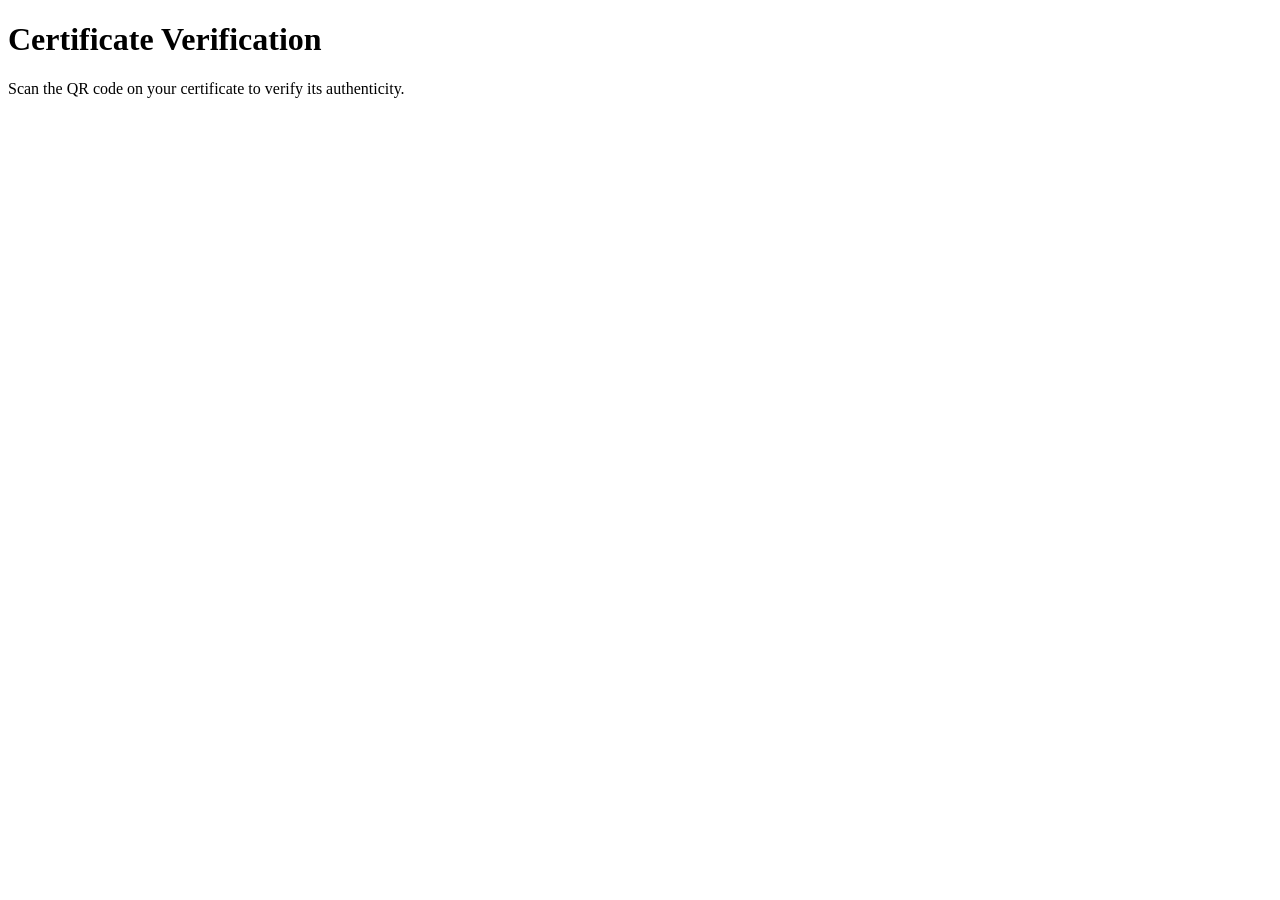
<file: index.html>
<!DOCTYPE html>
<html lang="en">
<head>
    <meta charset="UTF-8">
    <meta name="viewport" content="width=device-width, initial-scale=1.0">
    <title>Certificate Verification</title>
</head>

<body>

    <h1>Certificate Verification</h1>

    <p>
        Scan the QR code on your certificate
        to verify its authenticity.
    </p>

</body>
</html>
</file>
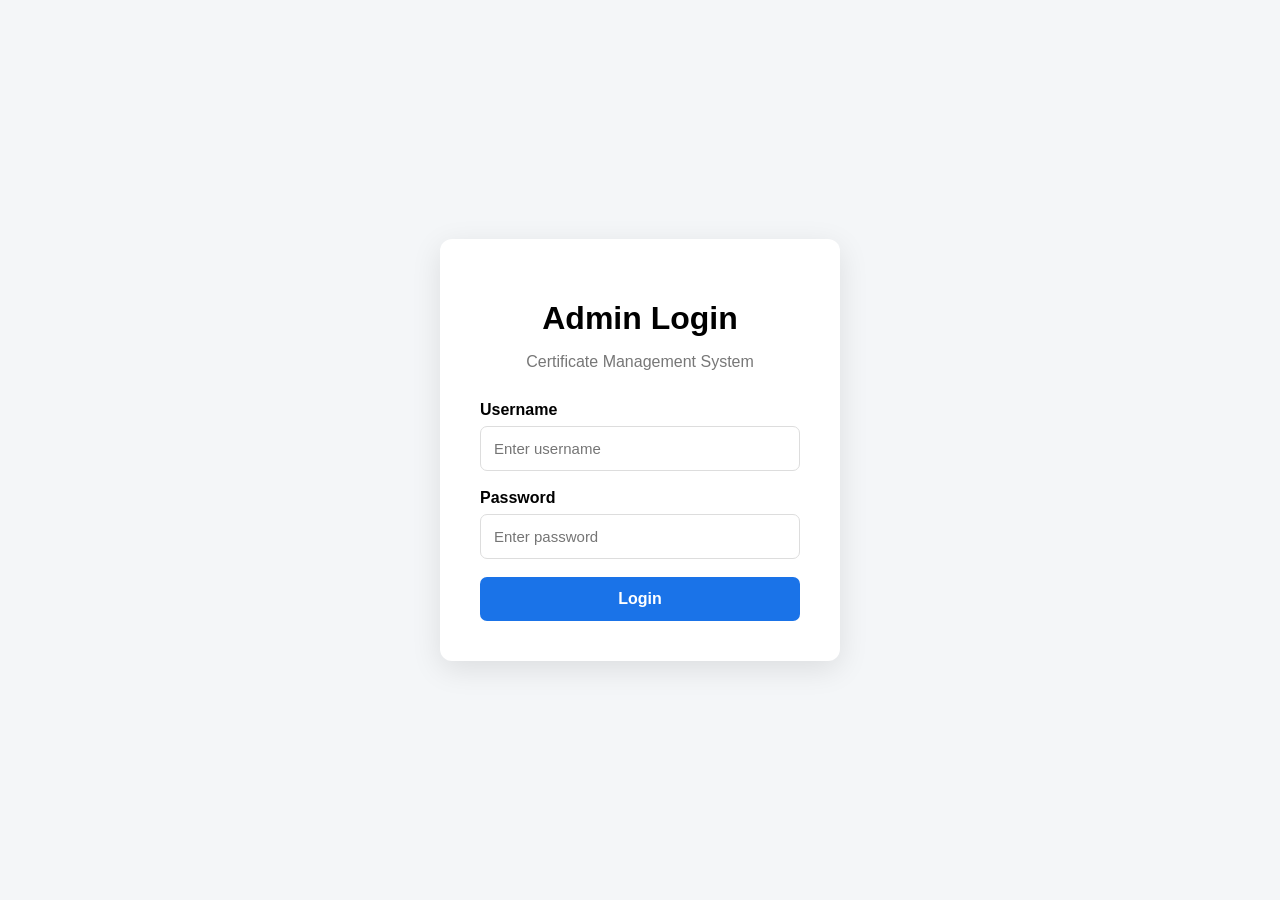
<file: admin.html>
<!DOCTYPE html>
<html lang="en">

<head>

    <meta charset="UTF-8">

    <meta name="viewport"
          content="width=device-width, initial-scale=1.0">

    <title>Admin Login</title>

    <style>

        * {
            box-sizing: border-box;
        }

        body {

            margin: 0;

            min-height: 100vh;

            display: flex;

            align-items: center;

            justify-content: center;

            font-family: Arial, sans-serif;

            background: #f4f6f8;

        }


        .login-box {

            width: 100%;

            max-width: 400px;

            background: white;

            padding: 40px;

            border-radius: 12px;

            box-shadow:
                0 8px 30px rgba(0,0,0,0.10);

        }


        h1 {

            text-align: center;

            margin-bottom: 10px;

        }


        .subtitle {

            text-align: center;

            color: #777;

            margin-bottom: 30px;

        }


        label {

            display: block;

            margin-bottom: 7px;

            font-weight: bold;

        }


        input {

            width: 100%;

            padding: 13px;

            margin-bottom: 18px;

            border: 1px solid #ddd;

            border-radius: 7px;

            font-size: 15px;

        }


        button {

            width: 100%;

            padding: 13px;

            border: none;

            border-radius: 7px;

            background: #1a73e8;

            color: white;

            font-size: 16px;

            font-weight: bold;

            cursor: pointer;

        }


        button:hover {

            opacity: 0.9;

        }


        #error {

            display: none;

            margin-top: 15px;

            padding: 10px;

            text-align: center;

            color: #c62828;

            background: #ffebee;

            border-radius: 6px;

        }

    </style>

</head>


<body>


<div class="login-box">

    <h1>Admin Login</h1>

    <p class="subtitle">
        Certificate Management System
    </p>


    <form id="loginForm">

        <label for="username">
            Username
        </label>

        <input
            type="text"
            id="username"
            placeholder="Enter username"
            required
        >


        <label for="password">
            Password
        </label>

        <input
            type="password"
            id="password"
            placeholder="Enter password"
            required
        >


        <button type="submit">
            Login
        </button>

    </form>


    <div id="error">
        Invalid username or password.
    </div>

</div>


<script>

document
    .getElementById("loginForm")
    .addEventListener("submit", function(event) {

        event.preventDefault();


        const username =
            document.getElementById("username").value;

        const password =
            document.getElementById("password").value;


        /*
         * Temporary login
         *
         * We will replace this with
         * secure Google Apps Script
         * authentication later.
         */


        if (
            username === "admin" &&
            password === "admin123"
        ) {

            window.location.href =
                "dashboard.html";

        }

        else {

            document
                .getElementById("error")
                .style.display = "block";

        }

    });

</script>


</body>

</html>
</file>
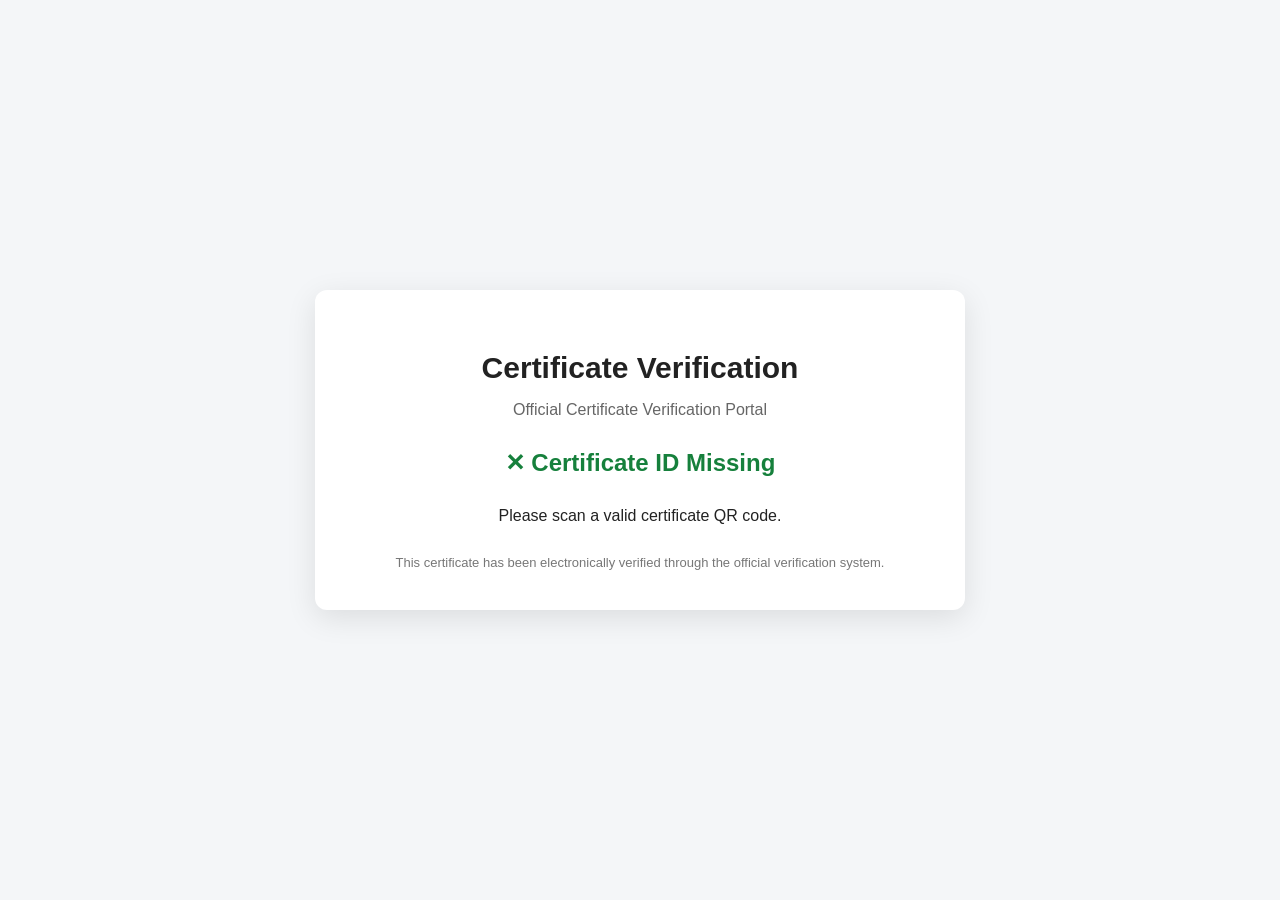
<file: verify.html>
<!DOCTYPE html>
<html lang="en">

<head>

    <meta charset="UTF-8">

    <meta name="viewport"
          content="width=device-width, initial-scale=1.0">

    <title>Certificate Verification</title>

    <link rel="stylesheet" href="style.css">

</head>

<body>

<div class="container">

    <div class="card">

        <h1 class="title">
            Certificate Verification
        </h1>

        <p class="subtitle">
            Official Certificate Verification Portal
        </p>

        <div id="result">

            <p style="text-align:center;">
                Verifying certificate...
            </p>

        </div>

        <div class="footer">

            This certificate has been electronically verified
            through the official verification system.

        </div>

    </div>

</div>


<script>

const API_URL =
"https://script.google.com/macros/s/AKfycbxN1Xg93vHRMDNsMLfgDLIkCQnNNYVO-0zDMdYQQKH2o9XVpxN52L-rjPWCfh01Fg6R6w/exec";


const params =
new URLSearchParams(window.location.search);

const certificateId =
params.get("id");


if (!certificateId) {

    document.getElementById("result").innerHTML = `

        <div class="verified invalid">
            ✕ Certificate ID Missing
        </div>

        <p style="text-align:center;">
            Please scan a valid certificate QR code.
        </p>

    `;

} else {


    // Unique callback name

    const callbackName =
        "certificateCallback_" +
        Date.now();


    // Create callback function

    window[callbackName] = function(data) {


        // Remove script

        const script =
            document.getElementById("apiScript");

        if (script) {
            script.remove();
        }


        // Certificate found

        if (data.status === "success") {


            let isValid =
                String(data.certificateStatus)
                .toUpperCase() === "VALID";


            let statusClass =
                isValid ? "valid" : "invalid";


            let statusTitle =
                isValid
                ? "✓ Certificate Verified"
                : "✕ Certificate Invalid";


            document.getElementById("result").innerHTML = `

                <div class="verified ${statusClass}">
                    ${statusTitle}
                </div>


                <div class="info-row">

                    <span class="label">
                        Certificate ID
                    </span>

                    <span class="value">
                        ${data.certificateId}
                    </span>

                </div>


                <div class="info-row">

                    <span class="label">
                        Student Name
                    </span>

                    <span class="value">
                        ${data.studentName}
                    </span>

                </div>


                <div class="info-row">

                    <span class="label">
                        Course Name
                    </span>

                    <span class="value">
                        ${data.courseName}
                    </span>

                </div>


                <div class="info-row">

                    <span class="label">
                        Course Duration
                    </span>

                    <span class="value">
                        ${data.courseDuration}
                    </span>

                </div>


                <div class="info-row">

                    <span class="label">
                        Completion Date
                    </span>

                    <span class="value">
                        ${formatDate(data.completionDate)}
                    </span>

                </div>


                <div class="info-row">

                    <span class="label">
                        Issue Date
                    </span>

                    <span class="value">
                        ${formatDate(data.issueDate)}
                    </span>

                </div>


                <div class="info-row">

                    <span class="label">
                        Institute Name
                    </span>

                    <span class="value">
                        ${data.instituteName}
                    </span>

                </div>


                <div class="info-row">

                    <span class="label">
                        Certificate Status
                    </span>

                    <span class="value ${statusClass}">
                        ${data.certificateStatus}
                    </span>

                </div>

            `;

        }


        // Certificate not found

        else {

            document.getElementById("result").innerHTML = `

                <div class="verified invalid">
                    ✕ Certificate Not Found
                </div>

                <p style="text-align:center;">
                    This certificate could not be verified.
                </p>

            `;

        }


        delete window[callbackName];

    };


    // Create JSONP request

    const script =
        document.createElement("script");


    script.id = "apiScript";


    script.src =
        API_URL +
        "?id=" +
        encodeURIComponent(certificateId) +
        "&callback=" +
        callbackName;


    script.onerror = function() {

        document.getElementById("result").innerHTML = `

            <div class="verified invalid">
                ✕ Verification Error
            </div>

            <p style="text-align:center;">
                Unable to connect to the verification server.
            </p>

        `;

        delete window[callbackName];

    };


    document.body.appendChild(script);

}


function formatDate(dateString) {

    if (!dateString) {
        return "";
    }


    const date =
        new Date(dateString);


    if (isNaN(date.getTime())) {
        return dateString;
    }


    return date.toLocaleDateString(
        "en-GB",
        {
            day: "2-digit",
            month: "long",
            year: "numeric"
        }
    );

}

</script>

</body>

</html>
</file>
<file: style.css>
body {
    margin: 0;
    padding: 0;
    font-family: Arial, sans-serif;
    background: #f4f6f8;
    color: #222;
}

.container {
    width: 100%;
    min-height: 100vh;
    display: flex;
    justify-content: center;
    align-items: center;
    padding: 30px 15px;
    box-sizing: border-box;
}

.card {
    width: 100%;
    max-width: 650px;
    background: #ffffff;
    padding: 40px;
    border-radius: 12px;
    box-shadow: 0 8px 30px rgba(0, 0, 0, 0.10);
    box-sizing: border-box;
}

.title {
    text-align: center;
    margin-bottom: 10px;
    font-size: 30px;
}

.subtitle {
    text-align: center;
    color: #666;
    margin-bottom: 30px;
}

.verified {
    text-align: center;
    color: #16803c;
    font-size: 24px;
    font-weight: bold;
    margin-bottom: 30px;
}

.info-row {
    border-bottom: 1px solid #e5e5e5;
    padding: 14px 0;
}

.label {
    font-weight: bold;
    display: block;
    margin-bottom: 5px;
}

.value {
    color: #555;
}

.valid {
    color: #16803c;
    font-weight: bold;
}

.footer {
    text-align: center;
    margin-top: 30px;
    color: #777;
    font-size: 13px;
}
</file>
